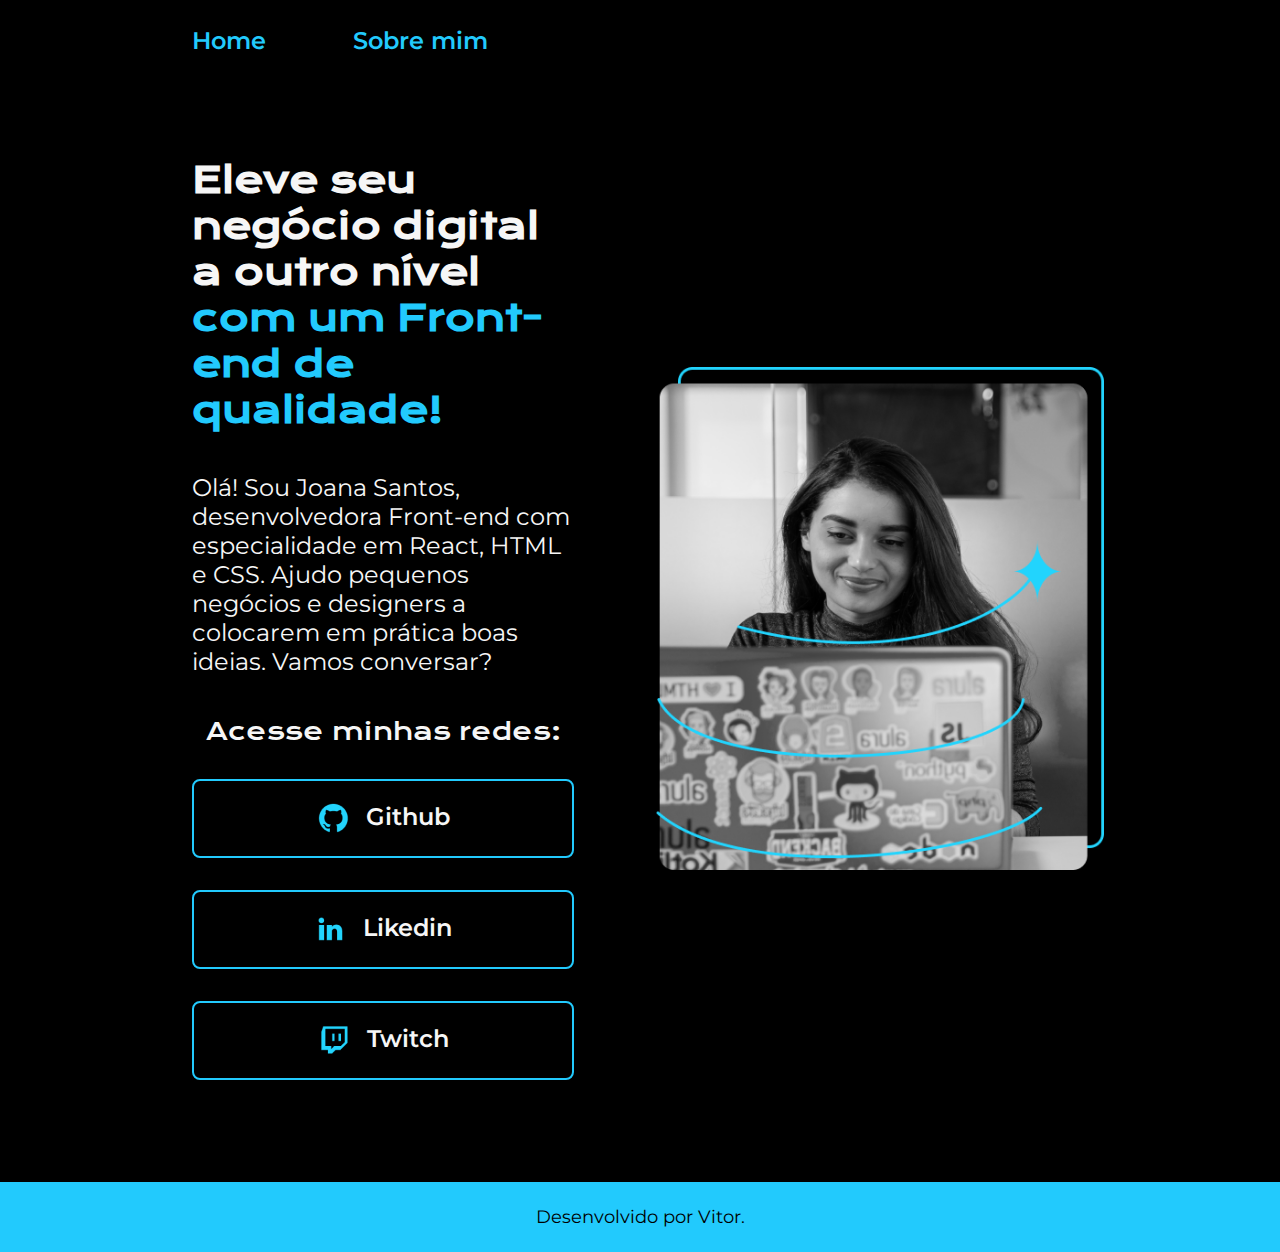
<file: index.html>
<!DOCTYPE html>
<html lang="en">
<head>
    <meta charset="UTF-8">
    <meta http-equiv="X-UA-Compatible" content="IE=edge">
    <meta name="viewport" content="width=device-width, initial-scale=1.0">
    <title>Portifolio Meu</title>
    <link rel="stylesheet" href="./styles/style.css">
</head>

<body>
    
    <header class="cabecalho">
        <nav class="cabecalho__menu">
            <a class="cabecalho__menu__link" href="index.html">Home</a>
            <a class="cabecalho__menu__link" href="abount.html">Sobre mim</a>
        </nav>
    </header>
    <main class="apresentacao">
        <section class="apresentacao__conteudo">
            <h1 class="apresentacao__conteudo__titulo">Eleve seu negócio digital a outro nível <strong class="titulo-destaque">com um Front-end de qualidade!</strong></h1>
            <p class="apresentacao__conteudo__texto">Olá! Sou Joana Santos, desenvolvedora Front-end com especialidade em React, HTML e CSS. Ajudo pequenos negócios e designers a colocarem em prática boas ideias. Vamos conversar?</p>
            <div class="apresentacao__links">
                <h2 class="apresentacao__links__subtitulo">Acesse minhas redes:</h2>
                <a class="apresentacao__links__navegacao" href="https://github.com/guilhermeonrails">
                    <img src="./assets/github.png"> Github 
                </a>
                <a class="apresentacao__links__navegacao" href="https://linkedin.com/in/rafaellaballerini">
                    <img src="./assets/linkedin.png"> Likedin
                </a>
                <a class="apresentacao__links__navegacao" href="https://twitch.tv/guilimadev">
                    <img src="./assets/twitch.png"> Twitch
                </a>
            </div> 
        </section>
        <img class="apresentacao__imagem" src="./assets/imagem.png" alt="Foto da Joana Santos Programando">
    </main>
    <footer class="rodape">Desenvolvido por Vitor.</footer>
</body>
</html>
</file>
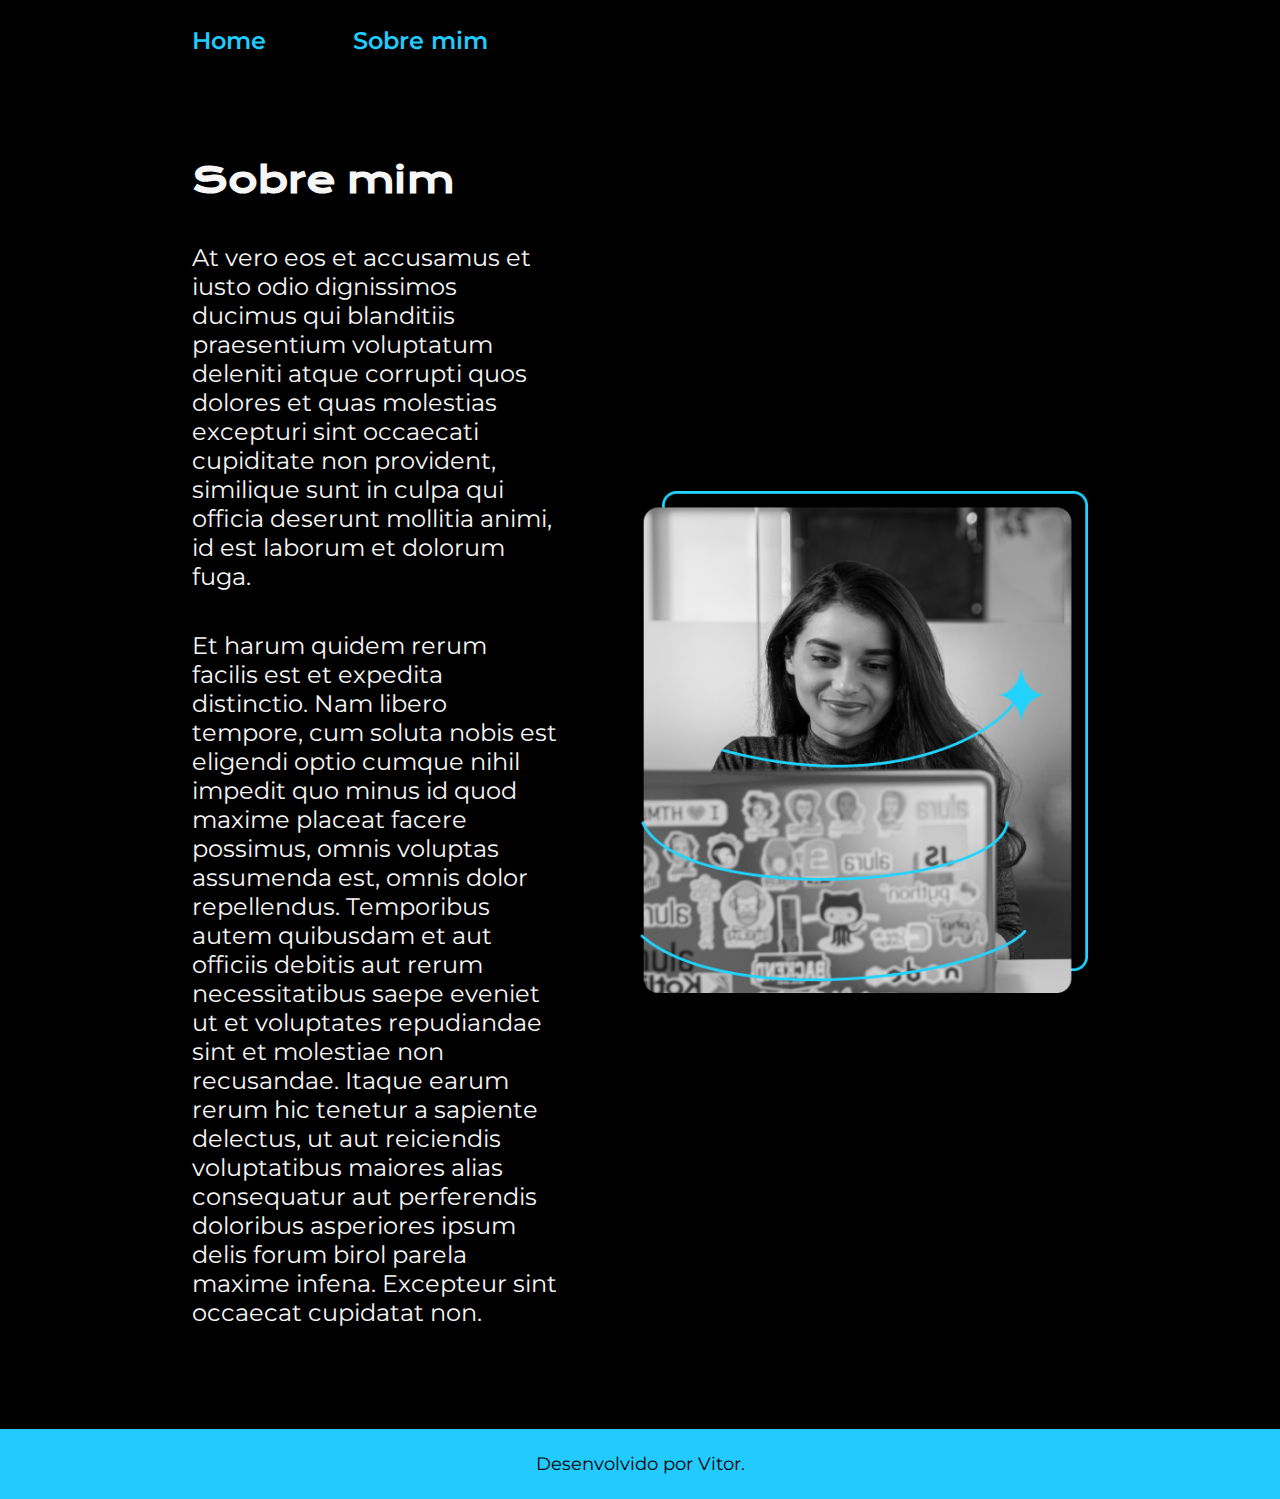
<file: abount.html>
<!DOCTYPE html>
<html lang="pt-br">
<head>
    <meta charset="UTF-8">
    <meta name="viewport" content="width=device-width, initial-scale=1.0">
    <title>Sobre mim</title>
    <link rel="stylesheet" href="./styles/style.css">
</head>
<body>
    <header class="cabecalho">
        <nav class="cabecalho__menu">
            <a class="cabecalho__menu__link" href="index.html">Home</a>
            <a class="cabecalho__menu__link" href="abount.html">Sobre mim</a>
        </nav>
    </header>
    <main class="apresentacao">
        <section class="apresentacao__conteudo">
            <h1 class="apresentacao__conteudo__titulo">Sobre mim</h1>
            <p class="apresentacao__conteudo__texto">At vero eos et accusamus et iusto odio dignissimos ducimus qui blanditiis praesentium voluptatum deleniti atque corrupti quos dolores et quas molestias excepturi sint occaecati cupiditate non provident, similique sunt in culpa qui officia deserunt mollitia animi, id est laborum et dolorum fuga.</p>

            <p class="apresentacao__conteudo__texto">Et harum quidem rerum facilis est et expedita distinctio. Nam libero tempore, cum soluta nobis est eligendi optio cumque nihil impedit quo minus id quod maxime placeat facere possimus, omnis voluptas assumenda est, omnis dolor repellendus. Temporibus autem quibusdam et aut officiis debitis aut rerum necessitatibus saepe eveniet ut et voluptates repudiandae sint et molestiae non recusandae. Itaque earum rerum hic tenetur a sapiente delectus, ut aut reiciendis voluptatibus maiores alias consequatur aut perferendis doloribus asperiores ipsum delis forum birol parela maxime infena. Excepteur sint occaecat cupidatat non.</p>
         </section>
         <img class="apresentacao__imagem" src="./assets/imagem.png" alt="Foto da Joana Santos Programando">     
    </main>
    
    <footer class="rodape">Desenvolvido por Vitor.</footer>
</body>
</html>
</file>
<file: styles/style.css>
@import url('https://fonts.googleapis.com/css2?family=Krona+One&family=Montserrat:ital,wght@0,100..900;1,100..900&display=swap');

:root {
    --cor-primaria: #000000;
    --cor-secundaria: #f6f6f6;
    --cor-terciaria: #22cafd;
    --cor-hover: #272727;

    --fonte-primaria: "Krona One", sans-serif;
    --fonte-secundaria:"Montserrat", sans-serif;
}

* {
    margin: 0;
    padding: 0
    ;
}

body {
    box-sizing: border-box;
    background-color: var(--cor-primaria);
    color: var(--cor-secundaria);
}
.cabecalho {
    padding: 2% 0% 0% 15%;
}

.cabecalho__menu {
    display: flex;
    gap: 8%;

}

.cabecalho__menu__link {
    font-family: var(--fonte-secundaria);
    font-size: 1.5rem;
    font-weight: 600;
    color: var(--cor-terciaria);
    text-decoration: none;
}

.apresentacao {
    padding: 8% 15%;
    display: flex;
    align-items: center;
    justify-content: space-between;
    gap: 82px;
}

.apresentacao__conteudo {
    width: 50%;
    display: flex;
    flex-direction: column;
    gap: 40px;
}
.apresentacao__conteudo__titulo {
    font-size: 2.25rem;
    font-family: var(--fonte-primaria);
}

.titulo-destaque {
    color: var(--cor-terciaria);

}
.apresentacao__conteudo__texto {
    font-size: 1.5rem;
    font-family: var(--fonte-secundaria);
}


.apresentacao__links {
    display: flex;
    flex-direction: column;
    align-items: center;
    gap: 32px;
}

.apresentacao__links__subtitulo {
    font-family: var(--fonte-primaria);
    font-weight: 400;
    font-size: 1.5rem;
}

.apresentacao__links__navegacao {
    display: flex;
    justify-content: center;
    gap: 16px;
    width: 378px;
    text-align: center;
    border-radius: 8px;
    font-size: 1.5rem;
    padding: 21.5px 0;
    text-decoration: none;
    color: var(--cor-secundaria);
    font-family: var(--fonte-secundaria);
    font-weight: 600;
    border: 2px solid var(--cor-terciaria)
}

.apresentacao__links__link:hover {
    background-color: var(--cor-hover);
    font-size: 1.55rem;
    cursor: pointer;
    
}
.apresentacao__imagem{
    width: 50%;
}

.rodape {
    color: var(--cor-primaria);
    background-color: var(--cor-terciaria);
    display: flex;
    justify-content: center;
    font-size: 1.125rem;
    padding: 24px;
    font-family: var(--fonte-secundaria);
}

@media (max-width:1200px) {
    .cabecalho {
        padding: 6%;
    }
    
    .cabecalho__menu {
        justify-content: center;

    }
     .apresentacao {
        flex-direction: column-reverse;
    }
    .apresentacao__conteudo {
        width: auto;
    }
}
</file>
